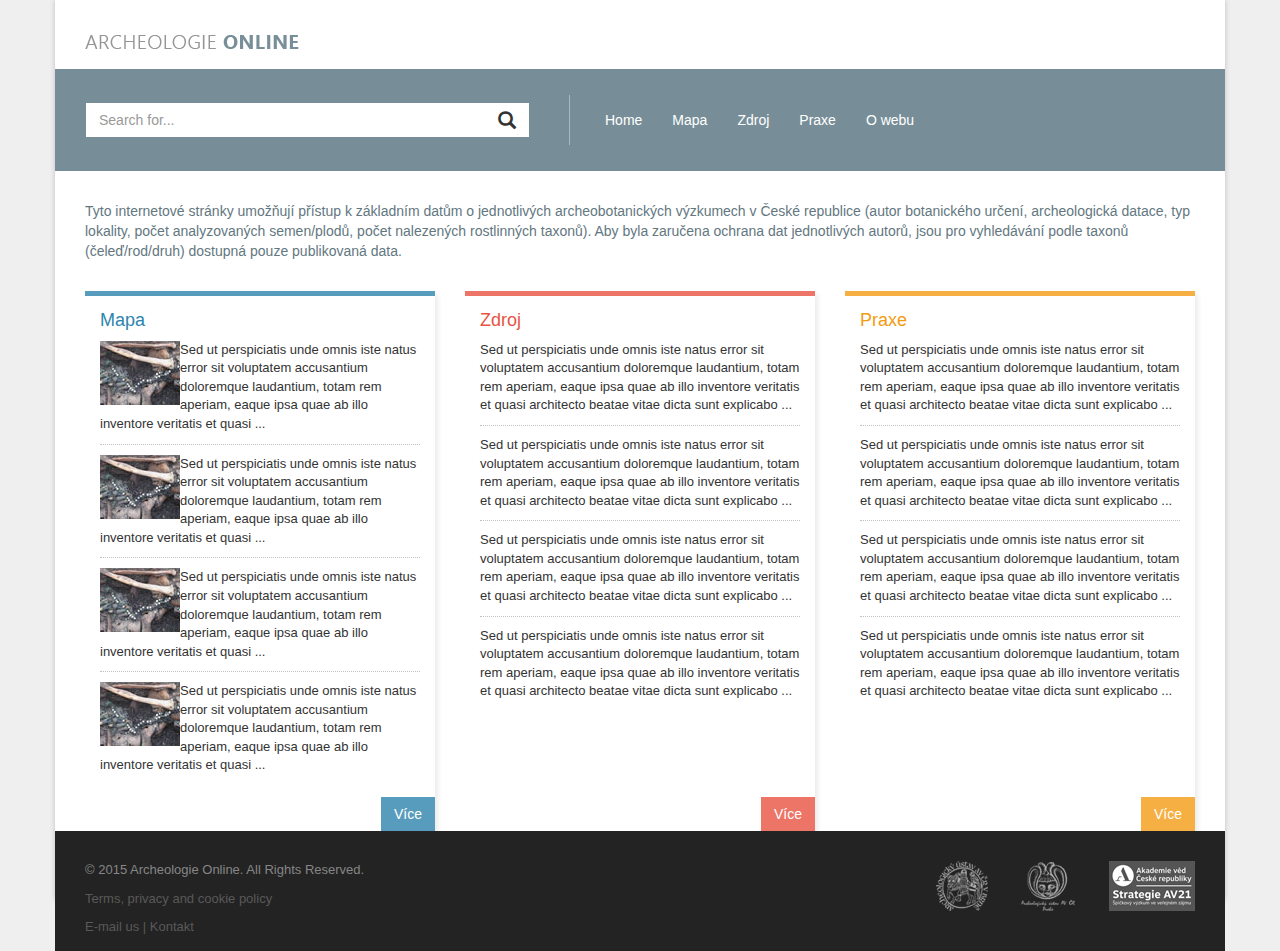
<file: arup_map/src/main/webapp/index.html>
<!DOCTYPE html>
<html lang="en" xmlns:mso="urn:schemas-microsoft-com:office:office" xmlns:msdt="uuid:C2F41010-65B3-11d1-A29F-00AA00C14882">
  <head>
    <meta charset="utf-8">
    <meta http-equiv="X-UA-Compatible" content="IE=edge">
    <meta name="viewport" content="width=device-width, initial-scale=1">
    <!-- The above 3 meta tags *must* come first in the head; any other head content must come *after* these tags -->
    <meta name="description" content="">
    <meta name="author" content="">
    <link rel="icon" href="../../favicon.ico">

    <title>Archeologie Online</title>

    <!-- Bootstrap core CSS -->
    <link href="css/bootstrap.min.css" rel="stylesheet">
    
    <!-- Arup CSS -->
    <link href="css/arup.css" rel="stylesheet">
    
    <!-- Font CSS -->
    <link href="css/segoe-ui-normal.css" rel="stylesheet">
    <link href="css/segoe-ui-light.css" rel="stylesheet">
    <link href="css/segoe-ui-semibold.css" rel="stylesheet">
    <link href="css/segoe-ui-bold.css" rel="stylesheet">
    
    
    <link rel="stylesheet" href="http://cdn.leafletjs.com/leaflet-0.7.3/leaflet.css" />
    <script src="js/underscore-min.js" type="text/javascript" ></script>
    <script src="http://cdn.leafletjs.com/leaflet-0.7.3/leaflet.js"></script>
    <script src="js/heatmap.js"></script>
    <script src="js/leaflet-heatmap.js"></script>
    <script src="js/leaflet-heatmap.js"></script>
    <script src="js/arup-home.js"></script>

    <!-- Just for debugging purposes. Don't actually copy these 2 lines! -->
    <!--[if lt IE 9]><script src="js/ie8-responsive-file-warning.js"></script><![endif]-->
    <script src="js/ie-emulation-modes-warning.js"></script>

    <!-- HTML5 shim and Respond.js for IE8 support of HTML5 elements and media queries -->
    <!--[if lt IE 9]>
      <script src="https://oss.maxcdn.com/html5shiv/3.7.2/html5shiv.min.js"></script>
      <script src="https://oss.maxcdn.com/respond/1.4.2/respond.min.js"></script>
    <![endif]-->
  
    <!--[if gte mso 9]><xml>
    <mso:CustomDocumentProperties>
    <mso:_dlc_DocId msdt:dt="string">KAAZ7N6DRQ4K-438874667-319</mso:_dlc_DocId>
    <mso:_dlc_DocIdItemGuid msdt:dt="string">e2404769-f718-40cc-a535-f560d1af2096</mso:_dlc_DocIdItemGuid>
    <mso:_dlc_DocIdUrl msdt:dt="string">https://sto365.sharepoint.com/sites/consulting/arup/_layouts/15/DocIdRedir.aspx?ID=KAAZ7N6DRQ4K-438874667-319, KAAZ7N6DRQ4K-438874667-319</mso:_dlc_DocIdUrl>
    </mso:CustomDocumentProperties>
    </xml><![endif]-->
</head>

  <body>
    <!-- Page container -->
    <div class="container arup-page-container arup-bg-black">
      <!-- Bg white -->
      <div class="arup-bg-white">
      
        <!-- Header -->
        <div class="arup-header">
          <div class="container">
            <!--<h1 class="arup-segoe-ui-light arup-color-gray arup-logo"><a href="#">ARCHEOLOGIE <span class="arup-segoe-ui-bold arup-color-gray-pastel">ONLINE</span></a></h1>-->
            <h1 class="arup-logo"><a href="#"><span>ARCHEOLOGIE ONLINE</span></a></h1>
          </div>
        </div><!--/.header -->

        <!-- Navbar -->
        <nav class="navbar arup-navbar arup-color-white arup-clean-conner">
          <div class="container">
            <div class="navbar-header arup-navbar-header">
              <button type="button" class="navbar-toggle collapsed" data-toggle="collapse" data-target="#navbar" aria-expanded="false" aria-controls="navbar">
                <span class="sr-only">Toggle navigation</span>
                <span class="icon-bar arup-bg-white"></span>
                <span class="icon-bar arup-bg-white"></span>
                <span class="icon-bar arup-bg-white"></span>
              </button>
            </div>

            <!-- Search form -->
            <form class="navbar-form navbar-left arup-navbar-form">
              <div class="input-group">
                <input type="text" placeholder="Search for..." class="form-control arup-clean-radius arup-clean-box-shadow arup-border-white">
                <span class="input-group-btn">
                  <button type="button" class="btn btn-default arup-clean-radius arup-border-white"><span class="glyphicon glyphicon-search"> </span></button>
                </span>
              </div>
            </form><!--/.search form -->

            <div id="navbar" class="navbar-collapse collapse">
              <ul class="nav navbar-nav arup-navbar-nav">
                <li class="arup-nav-default arup-nav-default-active"><a href="#">Home</a></li><!-- active item class -> arup-nav-default-active -->
                <li class="arup-nav-mapa"><a href="#">Mapa</a></li><!-- active item class -> arup-nav-mapa-active -->
                <li class="arup-nav-zdroj"><a href="#">Zdroj</a></li><!-- active item class -> arup-nav-zdroj-active -->
                <li class="arup-nav-praxe"><a href="#">Praxe</a></li><!-- active item class -> arup-nav-praxe-active -->
                <li class="arup-nav-default"><a href="#">O webu</a></li><!-- active item class -> arup-nav-default-active -->
              </ul>
            </div><!--/.nav-collapse -->
          </div><!--/.container -->
        </nav><!--/.navbar -->

        <!-- Container content -->
        <div class="container arup-content-container">
          <div class="col-md-12 arup-mg-bottom-30 arup-color-gray-pastel-dark">
            Tyto internetové stránky umožňují přístup k základním datům o jednotlivých archeobotanických výzkumech v České republice (autor botanického určení, archeologická  
            datace, typ lokality, počet analyzovaných semen/plodů, počet nalezených rostlinných taxonů). Aby byla zaručena ochrana dat jednotlivých autorů, jsou pro vyhledávání  
            podle taxonů (čeleď/rod/druh) dostupná pouze publikovaná data.  
          </div>
          <div class="col-md-4">
            <div class="arup-col-default">
              <h2 class="arup-segoe-ui-bold arup-color-blue">Mapa</h2>
              <div id="home_mapa">
                <img src="img/thumb-img.jpg" alt="" class="pull-left" /><!-- boot class for thumb -> img-thumbnail  -->
                <p>
                  Sed ut perspiciatis unde omnis iste natus error sit voluptatem accusantium doloremque laudantium, totam rem aperiam, eaque ipsa quae ab illo inventore veritatis et quasi ...
                  <span class="clearfix"> </span>
                </p>
                <img src="img/thumb-img.jpg" alt="" class="pull-left" /><!-- boot class for thumb -> img-thumbnail  -->
                <p>
                  Sed ut perspiciatis unde omnis iste natus error sit voluptatem accusantium doloremque laudantium, totam rem aperiam, eaque ipsa quae ab illo inventore veritatis et quasi ...
                  <span class="clearfix"> </span>
                </p>
               <img src="img/thumb-img.jpg" alt="" class="pull-left" /><!-- boot class for thumb -> img-thumbnail  -->
                <p>
                  Sed ut perspiciatis unde omnis iste natus error sit voluptatem accusantium doloremque laudantium, totam rem aperiam, eaque ipsa quae ab illo inventore veritatis et quasi ...
                  <span class="clearfix"> </span>
                </p>
                <img src="img/thumb-img.jpg" alt="" class="pull-left" /><!-- boot class for thumb -> img-thumbnail  -->
                <p class="arup-clean-border-bottom">
                  Sed ut perspiciatis unde omnis iste natus error sit voluptatem accusantium doloremque laudantium, totam rem aperiam, eaque ipsa quae ab illo inventore veritatis et quasi ...
                  <span class="clearfix"> </span>
                </p>
              </div>
                <button type="button" class="btn arup-clean-radius arup-color-white">Více</button>
            </div>
          </div>
          <div class="col-md-4">
            <div class="arup-col-default arup-col-zdroj">
              <h2 class="arup-segoe-ui-bold arup-color-pink">Zdroj</h2>
              <p>
                Sed ut perspiciatis unde omnis iste natus error sit voluptatem accusantium doloremque laudantium, totam rem aperiam, eaque ipsa quae ab illo inventore veritatis et quasi 
                architecto beatae vitae dicta sunt explicabo ...
              </p>
              <p>
                Sed ut perspiciatis unde omnis iste natus error sit voluptatem accusantium doloremque laudantium, totam rem aperiam, eaque ipsa quae ab illo inventore veritatis et quasi 
                architecto beatae vitae dicta sunt explicabo ...
              </p>
              <p>
                Sed ut perspiciatis unde omnis iste natus error sit voluptatem accusantium doloremque laudantium, totam rem aperiam, eaque ipsa quae ab illo inventore veritatis et quasi 
                architecto beatae vitae dicta sunt explicabo ...
              </p>
              <p class="arup-clean-border-bottom">
                Sed ut perspiciatis unde omnis iste natus error sit voluptatem accusantium doloremque laudantium, totam rem aperiam, eaque ipsa quae ab illo inventore veritatis et quasi 
                architecto beatae vitae dicta sunt explicabo ...
              </p>
              <button type="button" class="btn arup-clean-radius arup-color-white">Více</button>
            </div>
          </div>
          <div class="col-md-4">
            <div class="arup-col-default arup-col-praxe">
              <h2 class="arup-segoe-ui-bold arup-color-orange">Praxe</h2>
              <p>
                Sed ut perspiciatis unde omnis iste natus error sit voluptatem accusantium doloremque laudantium, totam rem aperiam, eaque ipsa quae ab illo inventore veritatis et quasi 
                architecto beatae vitae dicta sunt explicabo ...
              </p>
              <p>
                Sed ut perspiciatis unde omnis iste natus error sit voluptatem accusantium doloremque laudantium, totam rem aperiam, eaque ipsa quae ab illo inventore veritatis et quasi 
                architecto beatae vitae dicta sunt explicabo ...
              </p>
              <p>
                Sed ut perspiciatis unde omnis iste natus error sit voluptatem accusantium doloremque laudantium, totam rem aperiam, eaque ipsa quae ab illo inventore veritatis et quasi 
                architecto beatae vitae dicta sunt explicabo ...
              </p>
              <p class="arup-clean-border-bottom">
                Sed ut perspiciatis unde omnis iste natus error sit voluptatem accusantium doloremque laudantium, totam rem aperiam, eaque ipsa quae ab illo inventore veritatis et quasi 
                architecto beatae vitae dicta sunt explicabo ...
              </p>
              <button type="button" class="btn arup-clean-radius arup-color-white">Více</button>
            </div>
          </div>
        </div><!--/.container content -->

        <!-- Footer -->
        <footer class="arup-footer">
          <div class="container">
            <div class="col-md-6 arup-color-gray-dark">
              <p class="arup-color-gray">
                © 2015 Archeologie Online. All Rights Reserved.
              </p>
              <p>
                <a href="#" title="Terms, privacy and cookie policy">Terms, privacy and cookie policy</a>
              </p>
              <p>
                <a href="#" title="Email us">E-mail us</a> | <a href="#" title="Kontakt">Kontakt</a>
              </p>
            </div>
            <div class="col-md-6 text-right">
              <a href="" title=""><img src="img/logo-arup.png" alt="" /></a>
              <a href="" title=""><img src="img/logo-avcr.png" alt="" /></a>
              <a href="" title=""><img src="img/logo-av21.png" alt="" /></a>
            </div>
          </div>
        </footer><!--/.footer -->

      </div><!--/.bg white -->
    </div><!--/.page container -->


    <!-- Bootstrap core JavaScript
    ================================================== -->
    <!-- Placed at the end of the document so the pages load faster -->
    <script src="js/jquery.min.js"></script>
    <script src="js/bootstrap.min.js"></script>
    <!-- IE10 viewport hack for Surface/desktop Windows 8 bug -->
    <script src="js/ie10-viewport-bug-workaround.js"></script>
    
    <script>
      
      window.onload = function() {
        var aruphome = arup.HOME.init();
        
      };
    </script>
  </body>
</html>
</file>
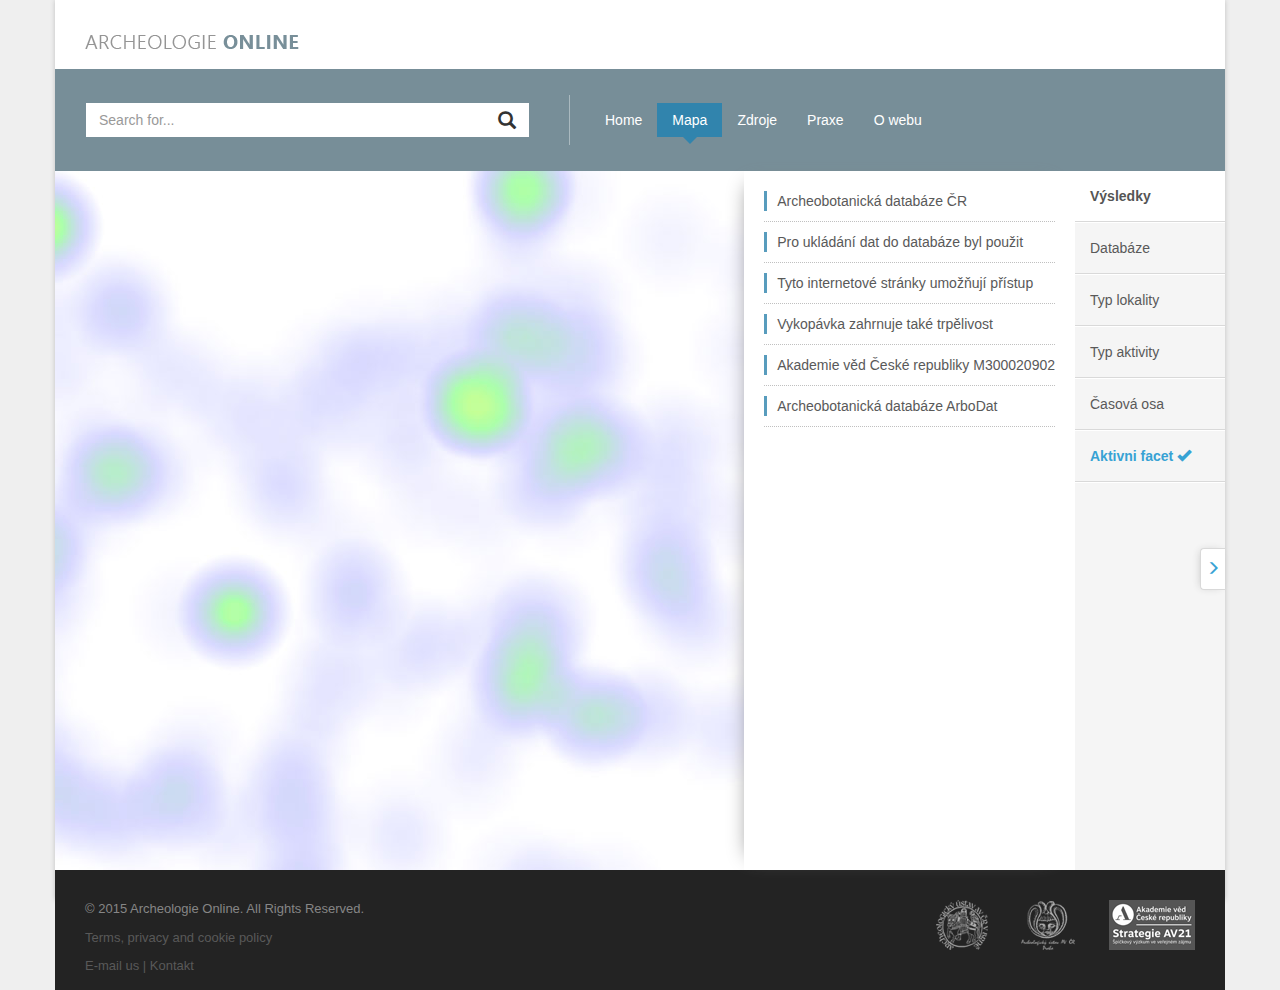
<file: arup_map/src/main/webapp/mapa.html>
<!DOCTYPE html>
<html lang="en" xmlns:mso="urn:schemas-microsoft-com:office:office" xmlns:msdt="uuid:C2F41010-65B3-11d1-A29F-00AA00C14882">
  <head>
    <meta charset="utf-8">
    <meta http-equiv="X-UA-Compatible" content="IE=edge">
    <meta name="viewport" content="width=device-width, initial-scale=1">
    <!-- The above 3 meta tags *must* come first in the head; any other head content must come *after* these tags -->
    <meta name="description" content="">
    <meta name="author" content="">
    <link rel="icon" href="../../favicon.ico">

    <title>Archeologie Online</title>

    <!-- Bootstrap core CSS -->
    <link href="css/bootstrap.min.css" rel="stylesheet">
    
    <!-- Arup CSS -->
    <link href="css/arup.css" rel="stylesheet">
    <link href="css/arup-mapa.css" rel="stylesheet"><!-- page css -->
    <link href="css/arup-mapa-timeline.css" rel="stylesheet"><!-- timeline css -->
    
    <!-- Font CSS -->
    <link href="css/segoe-ui-normal.css" rel="stylesheet">
    <link href="css/segoe-ui-light.css" rel="stylesheet">
    <link href="css/segoe-ui-semibold.css" rel="stylesheet">
    <link href="css/segoe-ui-bold.css" rel="stylesheet">

    <!-- Just for debugging purposes. Don't actually copy these 2 lines! -->
    <!--[if lt IE 9]><script src="js/ie8-responsive-file-warning.js"></script><![endif]-->
    <script src="js/ie-emulation-modes-warning.js"></script>

    <!-- HTML5 shim and Respond.js for IE8 support of HTML5 elements and media queries -->
    <!--[if lt IE 9]>
      <script src="https://oss.maxcdn.com/html5shiv/3.7.2/html5shiv.min.js"></script>
      <script src="https://oss.maxcdn.com/respond/1.4.2/respond.min.js"></script>
    <![endif]-->
  
<!--[if gte mso 9]><xml>
<mso:CustomDocumentProperties>
<mso:_dlc_DocId msdt:dt="string">KAAZ7N6DRQ4K-438874667-355</mso:_dlc_DocId>
<mso:_dlc_DocIdItemGuid msdt:dt="string">ab39de1e-6430-427e-b619-213500267773</mso:_dlc_DocIdItemGuid>
<mso:_dlc_DocIdUrl msdt:dt="string">https://sto365.sharepoint.com/sites/consulting/arup/_layouts/15/DocIdRedir.aspx?ID=KAAZ7N6DRQ4K-438874667-355, KAAZ7N6DRQ4K-438874667-355</mso:_dlc_DocIdUrl>
</mso:CustomDocumentProperties>
</xml><![endif]-->
</head>

  <body>
    <!-- Page container -->
    <div class="container arup-page-container arup-bg-black">
      <!-- Bg white -->
      <div class="arup-bg-white">
      
        <!-- Header -->
        <div class="arup-header">
          <div class="container">
            <!--<h1 class="arup-segoe-ui-light arup-color-gray arup-logo"><a href="#">ARCHEOLOGIE <span class="arup-segoe-ui-bold arup-color-gray-pastel">ONLINE</span></a></h1>-->
            <h1 class="arup-logo"><a href="#"><span>ARCHEOLOGIE ONLINE</span></a></h1>
          </div>
        </div><!--/.header -->

        <!-- Navbar -->
        <nav class="navbar arup-navbar arup-color-white arup-clean-conner">
          <div class="container">
            <div class="navbar-header arup-navbar-header">
              <button type="button" class="navbar-toggle collapsed" data-toggle="collapse" data-target="#navbar" aria-expanded="false" aria-controls="navbar">
                <span class="sr-only">Toggle navigation</span>
                <span class="icon-bar arup-bg-white"></span>
                <span class="icon-bar arup-bg-white"></span>
                <span class="icon-bar arup-bg-white"></span>
              </button>
            </div>

            <!-- Search form -->
            <form class="navbar-form navbar-left arup-navbar-form">
              <div class="input-group">
                <input type="text" placeholder="Search for..." class="form-control arup-clean-radius arup-clean-box-shadow arup-border-white">
                <span class="input-group-btn">
                  <button type="button" class="btn btn-default arup-clean-radius arup-border-white"><span class="glyphicon glyphicon-search"> </span></button>
                </span>
              </div>
            </form><!--/.search form -->

            <div id="navbar" class="navbar-collapse collapse">
              <ul class="nav navbar-nav arup-navbar-nav">
                <li><a href="index.html">Home</a></li><!-- active item class -> arup-nav-default-active -->
                <li class="arup-nav-mapa active"><a href="mapa.html">Mapa</a></li><!-- active item class -> arup-nav-mapa-active -->
                <li class="arup-nav-zdroj"><a href="zdroje.html">Zdroje</a></li><!-- active item class -> arup-nav-zdroj-active -->
                <li class="arup-nav-praxe"><a href="praxe.html">Praxe</a></li><!-- active item class -> arup-nav-praxe-active -->
                <li><a href="owebu.html">O webu</a></li><!-- active item class -> arup-nav-default-active -->
              </ul>
            </div><!--/.nav-collapse -->
          </div><!--/.container -->
        </nav><!--/.navbar -->
        
        
        <!-- Container mapa -->
        <div class="container arup-mapa-container">
            <!-- Map -->
            <div class="col-md-12" id="arup-map">
              <!-- Zde bude mapa -->
            </div><!--/.map -->
            
            <!-- Tabs -->
            <div class="arup-widget-pane arup-color-gray-dark" id="arup-widget-pane">
              <ul class="nav nav-tabs arup-nav-tabs arup-clean-border">
                <li class="active"><a href="#results" data-toggle="tab">Výsledky</a></li>
                <li><a href="#database" data-toggle="tab">Databáze</a></li>
                <li><a href="#type_location" data-toggle="tab">Typ lokality</a></li>
                <li><a href="#type_activity" data-toggle="tab">Typ aktivity</a></li>
                <li><a href="#timeline" data-toggle="tab">Časová osa</a></li>
                <li class="arup-facet-active"><a href="#">Aktivni facet <i class="glyphicon glyphicon-ok"></i></a></li><!-- vzor html pro aktivni facet -->
              </ul>
              <div class="tab-content">
                <div class="tab-pane active" id="results">
                  <ul class="list-unstyled">
                    <li><a href="">Archeobotanická databáze ČR</a></li>
                    <li><a href="">Pro ukládání dat do databáze byl použit</a></li>
                    <li><a href="">Tyto internetové stránky umožňují přístup</a></li>
                    <li><a href="">Vykopávka zahrnuje také trpělivost</a></li>
                    <li><a href="">Akademie věd České republiky M300020902</a></li>
                    <li><a href="">Archeobotanická databáze ArboDat</a></li>
                  </ul>
                </div>
                <div class="tab-pane" id="database">
                  <ul class="list-unstyled">
                    <li><a href="">Hrad</a></li>
                    <li><a href="">Mohylník</a></li>
                    <li><a href="">Hrobka</a></li>
                    <li><a href="">Kaplička</a></li>
                    <li><a href="">Pyramida</a></li>
                    <li><a href="">Kostel</a></li>
                  </ul>
                </div>
                <div class="tab-pane" id="type_location">
                  <ul class="list-unstyled">
                    <li><a href="">Hrad</a></li>
                    <li><a href="">Mohylník</a></li>
                    <li><a href="">Hrobka</a></li>
                    <li><a href="">Kaplička</a></li>
                    <li><a href="">Pyramida</a></li>
                    <li><a href="">Kostel</a></li>
                  </ul>
                </div>
                <div class="tab-pane" id="type_activity">
                  <ul class="list-unstyled">
                    <li><a href="">Hrad</a></li>
                    <li><a href="">Mohylník</a></li>
                    <li><a href="">Hrobka</a></li>
                    <li><a href="">Kaplička</a></li>
                    <li><a href="">Pyramida</a></li>
                    <li><a href="">Kostel</a></li>
                  </ul>
                </div>
                <!-- Timeline -->
                <div class="tab-pane" id="timeline">
                   <select class="form-control" id="sel1">
                    <option>Novovek 1</option>
                    <option>2</option>
                    <option>3</option>
                    <option>4</option>
                  </select>
                  <ul class="list-unstyled arup-clean-pd timeset arup-color-gray">
                    <li>1900&#160;&#160;<strong>-</strong></li>
                    <li>1500&#160;&#160;<strong>-</strong></li>
                    <li>1000&#160;&#160;<strong>-</strong></li>
                    <li>0&#160;&#160;<strong>-</strong></li>
                    <li>-1000&#160;&#160;<strong>-</strong></li>
                    <li>-2500&#160;&#160;<strong>-</strong></li>
                    <li>-5000&#160;&#160;<strong>-</strong></li>
                    <li>-10000&#160;&#160;<strong>-</strong></li>
                  </ul>
                  <ul class="timeline arup-clean-pd">
                    <li class="timeline-inverted timeline-top">
                      <div class="timeline-badge"><i class="glyphicon glyphicon-hand-down"></i></div>
                      <div class="timeline-panel">
                        <div class="timeline-body">
                          <p><strong>10 000</strong></p>
                        </div>
                      </div>
                    </li>
                    <li class="timeline-inverted timeline-bottom">
                      <div class="timeline-badge"><i class="glyphicon glyphicon-hand-up"></i></div>
                      <div class="timeline-panel">
                        <div class="timeline-body">
                          <p><strong>20 000</strong></p>
                        </div>
                      </div>
                    </li>
                    <span class="clearfix"> </span>
                  </ul><span class="clearfix"> </span>
                  <select class="form-control" id="sel1">
                    <option>Novovek 1</option>
                    <option>2</option>
                    <option>3</option>
                    <option>4</option>
                  </select>
                </div><!--/.timeline -->
              </div><!--/.tab-content -->
            </div><!--/.tabs -->
            
            <!-- Btn show/hide widget pane -->
            <button class="btn arup-btn-hide-widget-pane">
                <i class="glyphicon glyphicon-menu-right"></i>
            </button><!--/.Btn show/hide widget pane -->
        </div><!--/.container mapa -->

        <!-- Footer -->
        <footer class="arup-footer">
          <div class="container">
            <div class="col-md-6 arup-color-gray-dark">
              <p class="arup-color-gray">
                © 2015 Archeologie Online. All Rights Reserved.
              </p>
              <p>
                <a href="#" title="Terms, privacy and cookie policy">Terms, privacy and cookie policy</a>
              </p>
              <p>
                <a href="#" title="Email us">E-mail us</a> | <a href="#" title="Kontakt">Kontakt</a>
              </p>
            </div>
            <div class="col-md-6 text-right">
              <a href="" title=""><img src="img/logo-arup.png" alt="" /></a>
              <a href="" title=""><img src="img/logo-avcr.png" alt="" /></a>
              <a href="" title=""><img src="img/logo-av21.png" alt="" /></a>
            </div>
          </div>
        </footer><!--/.footer -->

      </div><!--/.bg white -->
    </div><!--/.page container -->


    <!-- Bootstrap core JavaScript
    ================================================== -->
    <!-- Placed at the end of the document so the pages load faster -->
    <script src="js/jquery.min.js"></script>
    <script src="js/bootstrap.min.js"></script>
    <!-- IE10 viewport hack for Surface/desktop Windows 8 bug -->
    <script src="js/ie10-viewport-bug-workaround.js"></script>
    
    <!-- Custom js -->
    <script type="text/javascript">
      // show / hide widget pane
      $(".arup-btn-hide-widget-pane").on('click',function(){
        $(".arup-widget-pane").toggle();
        $("i",this).toggleClass("glyphicon-menu-left glyphicon-menu-right");
      });
    </script>
  </body>
</html>
</file>
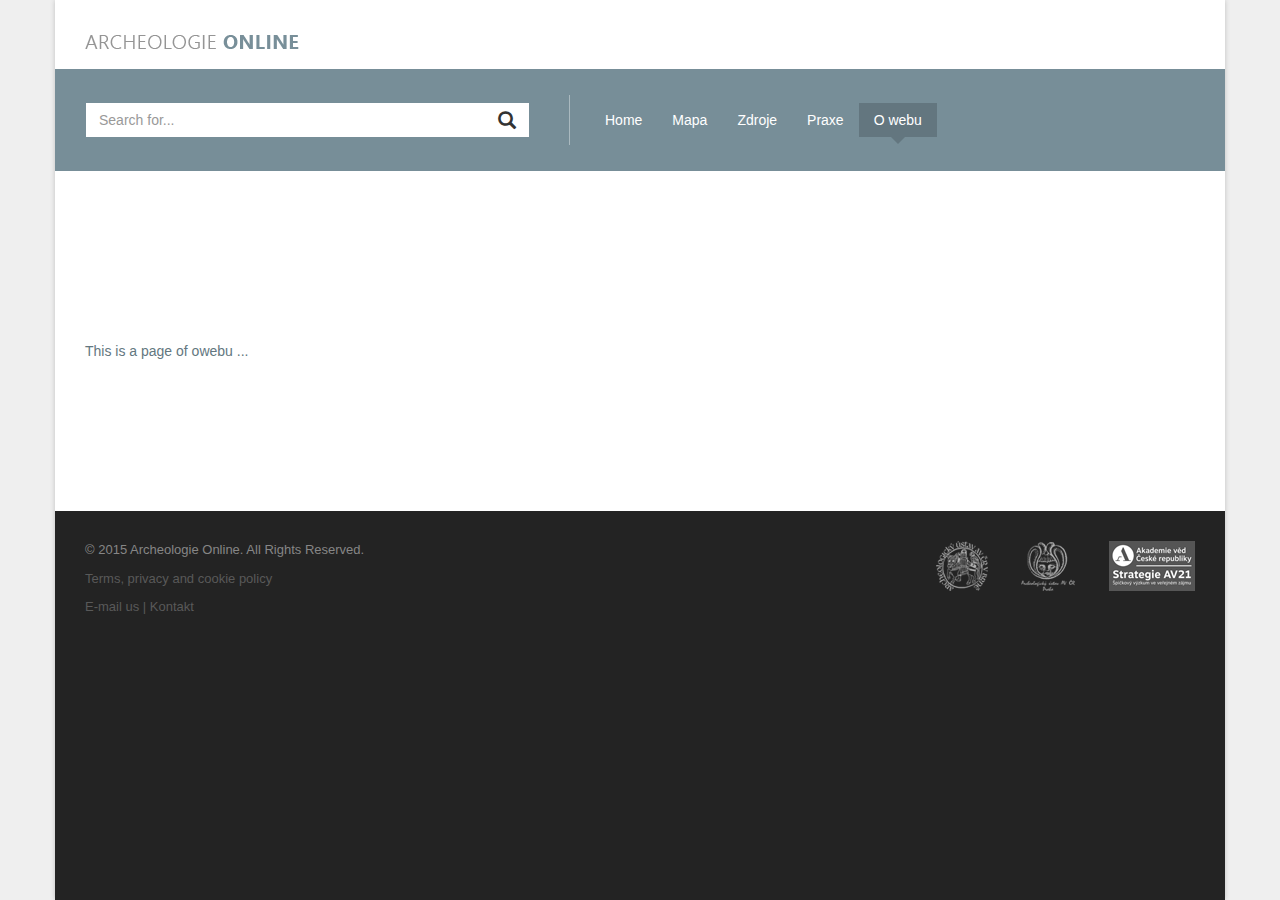
<file: arup_map/src/main/webapp/owebu.html>
<!DOCTYPE html>
<html lang="en" xmlns:mso="urn:schemas-microsoft-com:office:office" xmlns:msdt="uuid:C2F41010-65B3-11d1-A29F-00AA00C14882">
  <head>
    <meta charset="utf-8">
    <meta http-equiv="X-UA-Compatible" content="IE=edge">
    <meta name="viewport" content="width=device-width, initial-scale=1">
    <!-- The above 3 meta tags *must* come first in the head; any other head content must come *after* these tags -->
    <meta name="description" content="">
    <meta name="author" content="">
    <link rel="icon" href="../../favicon.ico">

    <title>Archeologie Online</title>

    <!-- Bootstrap core CSS -->
    <link href="css/bootstrap.min.css" rel="stylesheet">
    
    <!-- Arup CSS -->
    <link href="css/arup.css" rel="stylesheet">
    <link href="css/arup-owebu.css" rel="stylesheet"><!-- page css -->
    
    <!-- Font CSS -->
    <link href="css/segoe-ui-normal.css" rel="stylesheet">
    <link href="css/segoe-ui-light.css" rel="stylesheet">
    <link href="css/segoe-ui-semibold.css" rel="stylesheet">
    <link href="css/segoe-ui-bold.css" rel="stylesheet">

    <!-- Just for debugging purposes. Don't actually copy these 2 lines! -->
    <!--[if lt IE 9]><script src="js/ie8-responsive-file-warning.js"></script><![endif]-->
    <script src="js/ie-emulation-modes-warning.js"></script>

    <!-- HTML5 shim and Respond.js for IE8 support of HTML5 elements and media queries -->
    <!--[if lt IE 9]>
      <script src="https://oss.maxcdn.com/html5shiv/3.7.2/html5shiv.min.js"></script>
      <script src="https://oss.maxcdn.com/respond/1.4.2/respond.min.js"></script>
    <![endif]-->
  
<!--[if gte mso 9]><xml>
<mso:CustomDocumentProperties>
<mso:_dlc_DocId msdt:dt="string">KAAZ7N6DRQ4K-438874667-366</mso:_dlc_DocId>
<mso:_dlc_DocIdItemGuid msdt:dt="string">0c29f7f1-d8ee-4ba5-a6e2-3cf5ba20d4ac</mso:_dlc_DocIdItemGuid>
<mso:_dlc_DocIdUrl msdt:dt="string">https://sto365.sharepoint.com/sites/consulting/arup/_layouts/15/DocIdRedir.aspx?ID=KAAZ7N6DRQ4K-438874667-366, KAAZ7N6DRQ4K-438874667-366</mso:_dlc_DocIdUrl>
</mso:CustomDocumentProperties>
</xml><![endif]-->
</head>

  <body>
    <!-- Page container -->
    <div class="container arup-page-container arup-bg-black">
      <!-- Bg white -->
      <div class="arup-bg-white">
      
        <!-- Header -->
        <div class="arup-header">
          <div class="container">
            <!--<h1 class="arup-segoe-ui-light arup-color-gray arup-logo"><a href="#">ARCHEOLOGIE <span class="arup-segoe-ui-bold arup-color-gray-pastel">ONLINE</span></a></h1>-->
            <h1 class="arup-logo"><a href="#"><span>ARCHEOLOGIE ONLINE</span></a></h1>
          </div>
        </div><!--/.header -->

        <!-- Navbar -->
        <nav class="navbar arup-navbar arup-color-white arup-clean-conner">
          <div class="container">
            <div class="navbar-header arup-navbar-header">
              <button type="button" class="navbar-toggle collapsed" data-toggle="collapse" data-target="#navbar" aria-expanded="false" aria-controls="navbar">
                <span class="sr-only">Toggle navigation</span>
                <span class="icon-bar arup-bg-white"></span>
                <span class="icon-bar arup-bg-white"></span>
                <span class="icon-bar arup-bg-white"></span>
              </button>
            </div>

            <!-- Search form -->
            <form class="navbar-form navbar-left arup-navbar-form">
              <div class="input-group">
                <input type="text" placeholder="Search for..." class="form-control arup-clean-radius arup-clean-box-shadow arup-border-white">
                <span class="input-group-btn">
                  <button type="button" class="btn btn-default arup-clean-radius arup-border-white"><span class="glyphicon glyphicon-search"> </span></button>
                </span>
              </div>
            </form><!--/.search form -->

            <div id="navbar" class="navbar-collapse collapse">
              <ul class="nav navbar-nav arup-navbar-nav">
                <li><a href="index.html">Home</a></li><!-- active item class -> arup-nav-default-active -->
                <li class="arup-nav-mapa"><a href="mapa.html">Mapa</a></li><!-- active item class -> arup-nav-mapa-active -->
                <li class="arup-nav-zdroj"><a href="zdroje.html">Zdroje</a></li><!-- active item class -> arup-nav-zdroj-active -->
                <li class="arup-nav-praxe"><a href="praxe.html">Praxe</a></li><!-- active item class -> arup-nav-praxe-active -->
                <li class="active"><a href="owebu.html">O webu</a></li><!-- active item class -> arup-nav-default-active -->
              </ul>
            </div><!--/.nav-collapse -->
          </div><!--/.container -->
        </nav><!--/.navbar -->

        <!-- Container content -->
        <div class="container arup-content-container">
          <div class="col-md-12 arup-mg-bottom-30 arup-color-gray-pastel-dark">
            <br /><br /><br /><br /><br /><br /><br />
            This is a page of owebu ...
            <br /><br /><br /><br /><br /><br /><br />
          </div>
        </div><!--/.container content -->

        <!-- Footer -->
        <footer class="arup-footer">
          <div class="container">
            <div class="col-md-6 arup-color-gray-dark">
              <p class="arup-color-gray">
                © 2015 Archeologie Online. All Rights Reserved.
              </p>
              <p>
                <a href="#" title="Terms, privacy and cookie policy">Terms, privacy and cookie policy</a>
              </p>
              <p>
                <a href="#" title="Email us">E-mail us</a> | <a href="#" title="Kontakt">Kontakt</a>
              </p>
            </div>
            <div class="col-md-6 text-right">
              <a href="" title=""><img src="img/logo-arup.png" alt="" /></a>
              <a href="" title=""><img src="img/logo-avcr.png" alt="" /></a>
              <a href="" title=""><img src="img/logo-av21.png" alt="" /></a>
            </div>
          </div>
        </footer><!--/.footer -->

      </div><!--/.bg white -->
    </div><!--/.page container -->


    <!-- Bootstrap core JavaScript
    ================================================== -->
    <!-- Placed at the end of the document so the pages load faster -->
    <script src="js/jquery.min.js"></script>
    <script src="js/bootstrap.min.js"></script>
    <!-- IE10 viewport hack for Surface/desktop Windows 8 bug -->
    <script src="js/ie10-viewport-bug-workaround.js"></script>
  </body>
</html>
</file>
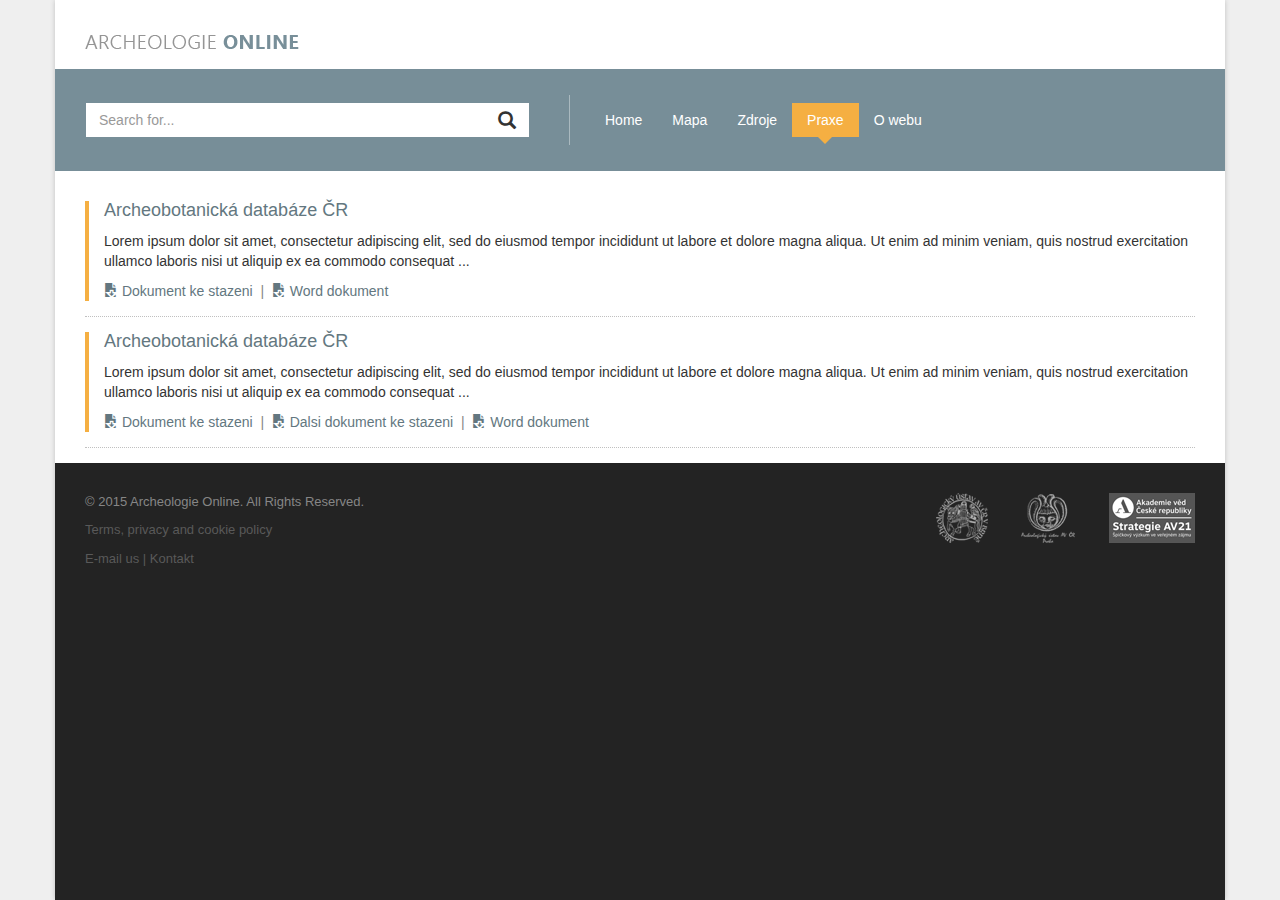
<file: arup_map/src/main/webapp/praxe.html>
<!DOCTYPE html>
<html lang="en" xmlns:mso="urn:schemas-microsoft-com:office:office" xmlns:msdt="uuid:C2F41010-65B3-11d1-A29F-00AA00C14882">
  <head>
    <meta charset="utf-8">
    <meta http-equiv="X-UA-Compatible" content="IE=edge">
    <meta name="viewport" content="width=device-width, initial-scale=1">
    <!-- The above 3 meta tags *must* come first in the head; any other head content must come *after* these tags -->
    <meta name="description" content="">
    <meta name="author" content="">
    <link rel="icon" href="../../favicon.ico">

    <title>Archeologie Online</title>

    <!-- Bootstrap core CSS -->
    <link href="css/bootstrap.min.css" rel="stylesheet">
    
    <!-- Arup CSS -->
    <link href="css/arup.css" rel="stylesheet">
    <link href="css/arup-praxe.css" rel="stylesheet"><!-- page css -->
    
    <!-- Font CSS -->
    <link href="css/segoe-ui-normal.css" rel="stylesheet">
    <link href="css/segoe-ui-light.css" rel="stylesheet">
    <link href="css/segoe-ui-semibold.css" rel="stylesheet">
    <link href="css/segoe-ui-bold.css" rel="stylesheet">

    <!-- Just for debugging purposes. Don't actually copy these 2 lines! -->
    <!--[if lt IE 9]><script src="js/ie8-responsive-file-warning.js"></script><![endif]-->
    <script src="js/ie-emulation-modes-warning.js"></script>

    <!-- HTML5 shim and Respond.js for IE8 support of HTML5 elements and media queries -->
    <!--[if lt IE 9]>
      <script src="https://oss.maxcdn.com/html5shiv/3.7.2/html5shiv.min.js"></script>
      <script src="https://oss.maxcdn.com/respond/1.4.2/respond.min.js"></script>
    <![endif]-->
  
<!--[if gte mso 9]><xml>
<mso:CustomDocumentProperties>
<mso:_dlc_DocId msdt:dt="string">KAAZ7N6DRQ4K-438874667-368</mso:_dlc_DocId>
<mso:_dlc_DocIdItemGuid msdt:dt="string">7286d2fc-9344-47b2-aedf-0aaa396ecba2</mso:_dlc_DocIdItemGuid>
<mso:_dlc_DocIdUrl msdt:dt="string">https://sto365.sharepoint.com/sites/consulting/arup/_layouts/15/DocIdRedir.aspx?ID=KAAZ7N6DRQ4K-438874667-368, KAAZ7N6DRQ4K-438874667-368</mso:_dlc_DocIdUrl>
</mso:CustomDocumentProperties>
</xml><![endif]-->
</head>

  <body>
    <!-- Page container -->
    <div class="container arup-page-container arup-bg-black">
      <!-- Bg white -->
      <div class="arup-bg-white">
      
        <!-- Header -->
        <div class="arup-header">
          <div class="container">
            <!--<h1 class="arup-segoe-ui-light arup-color-gray arup-logo"><a href="#">ARCHEOLOGIE <span class="arup-segoe-ui-bold arup-color-gray-pastel">ONLINE</span></a></h1>-->
            <h1 class="arup-logo"><a href="#"><span>ARCHEOLOGIE ONLINE</span></a></h1>
          </div>
        </div><!--/.header -->

        <!-- Navbar -->
        <nav class="navbar arup-navbar arup-color-white arup-clean-conner">
          <div class="container">
            <div class="navbar-header arup-navbar-header">
              <button type="button" class="navbar-toggle collapsed" data-toggle="collapse" data-target="#navbar" aria-expanded="false" aria-controls="navbar">
                <span class="sr-only">Toggle navigation</span>
                <span class="icon-bar arup-bg-white"></span>
                <span class="icon-bar arup-bg-white"></span>
                <span class="icon-bar arup-bg-white"></span>
              </button>
            </div>

            <!-- Search form -->
            <form class="navbar-form navbar-left arup-navbar-form">
              <div class="input-group">
                <input type="text" placeholder="Search for..." class="form-control arup-clean-radius arup-clean-box-shadow arup-border-white">
                <span class="input-group-btn">
                  <button type="button" class="btn btn-default arup-clean-radius arup-border-white"><span class="glyphicon glyphicon-search"> </span></button>
                </span>
              </div>
            </form><!--/.search form -->

            <div id="navbar" class="navbar-collapse collapse">
              <ul class="nav navbar-nav arup-navbar-nav">
                <li><a href="index.html">Home</a></li><!-- active item class -> arup-nav-default-active -->
                <li class="arup-nav-mapa"><a href="mapa.html">Mapa</a></li><!-- active item class -> arup-nav-mapa-active -->
                <li class="arup-nav-zdroj"><a href="zdroje.html">Zdroje</a></li><!-- active item class -> arup-nav-zdroj-active -->
                <li class="arup-nav-praxe active"><a href="praxe.html">Praxe</a></li><!-- active item class -> arup-nav-praxe-active -->
                <li><a href="owebu.html">O webu</a></li><!-- active item class -> arup-nav-default-active -->
              </ul>
            </div><!--/.nav-collapse -->
          </div><!--/.container -->
        </nav><!--/.navbar -->

        <!-- Container content -->
        <div class="container arup-content-container">
          <div class="col-md-12 arup-praxe">
            <ul class="list-unstyled">
              <!-- Item 1 -->
              <li>
                <div class="arup-praxe-item-container">
                  <h2 class="arup-color-gray-pastel-dark"><a href="">Archeobotanická databáze ČR</a></h2>
                  <p>
                    Lorem ipsum dolor sit amet, consectetur adipiscing elit, sed do eiusmod tempor incididunt ut labore et dolore magna aliqua. Ut enim ad minim veniam, quis nostrud exercitation ullamco 
                    laboris nisi ut aliquip ex ea commodo consequat ...
                  </p>
                  <p>
                    <!-- 
                    u priloh, pokud dostanu format, tak na zaklade nej mohu dosadit ikonu pro konkretni format - pdf, word, text atd. zatim dosazuji obecnou ikonu 
                    jako napr. zde -> http://sluzby.incad.cz/staticDemo/skoda/search.html - filter Fomrat
                    -->
                    <a href="" title="" class="arup-color-gray-pastel-dark"><i class="glyphicon glyphicon-save-file"></i> Dokument ke stazeni</a>&#160;&#160;<span class="arup-color-gray">|</span>&#160;
                    <a href="" title="" class="arup-color-gray-pastel-dark"><i class="glyphicon glyphicon-save-file"></i> Word dokument</a>
                  </p>
                </div>
              </li><!--/.item 1 -->
              <!-- Item 2 -->
              <li>
                <div class="arup-praxe-item-container">
                  <h2 class="arup-color-gray-pastel-dark"><a href="">Archeobotanická databáze ČR</a></h2>
                  <p>
                    Lorem ipsum dolor sit amet, consectetur adipiscing elit, sed do eiusmod tempor incididunt ut labore et dolore magna aliqua. Ut enim ad minim veniam, quis nostrud exercitation ullamco 
                    laboris nisi ut aliquip ex ea commodo consequat ...
                  </p>
                  <p>
                    <a href="" title="" class="arup-color-gray-pastel-dark"><i class="glyphicon glyphicon-save-file"></i> Dokument ke stazeni</a>&#160;&#160;<span class="arup-color-gray">|</span>&#160;
                    <a href="" title="" class="arup-color-gray-pastel-dark"><i class="glyphicon glyphicon-save-file"></i> Dalsi dokument ke stazeni</a>&#160;&#160;<span class="arup-color-gray">|</span>&#160;
                    <a href="" title="" class="arup-color-gray-pastel-dark"><i class="glyphicon glyphicon-save-file"></i> Word dokument</a>
                  </p>
                </div>
              </li><!--/.item 2 -->
            </ul>
          </div>
        </div><!--/.container content -->

        <!-- Footer -->
        <footer class="arup-footer">
          <div class="container">
            <div class="col-md-6 arup-color-gray-dark">
              <p class="arup-color-gray">
                © 2015 Archeologie Online. All Rights Reserved.
              </p>
              <p>
                <a href="#" title="Terms, privacy and cookie policy">Terms, privacy and cookie policy</a>
              </p>
              <p>
                <a href="#" title="Email us">E-mail us</a> | <a href="#" title="Kontakt">Kontakt</a>
              </p>
            </div>
            <div class="col-md-6 text-right">
              <a href="" title=""><img src="img/logo-arup.png" alt="" /></a>
              <a href="" title=""><img src="img/logo-avcr.png" alt="" /></a>
              <a href="" title=""><img src="img/logo-av21.png" alt="" /></a>
            </div>
          </div>
        </footer><!--/.footer -->

      </div><!--/.bg white -->
    </div><!--/.page container -->


    <!-- Bootstrap core JavaScript
    ================================================== -->
    <!-- Placed at the end of the document so the pages load faster -->
    <script src="js/jquery.min.js"></script>
    <script src="js/bootstrap.min.js"></script>
    <!-- IE10 viewport hack for Surface/desktop Windows 8 bug -->
    <script src="js/ie10-viewport-bug-workaround.js"></script>
  </body>
</html>
</file>
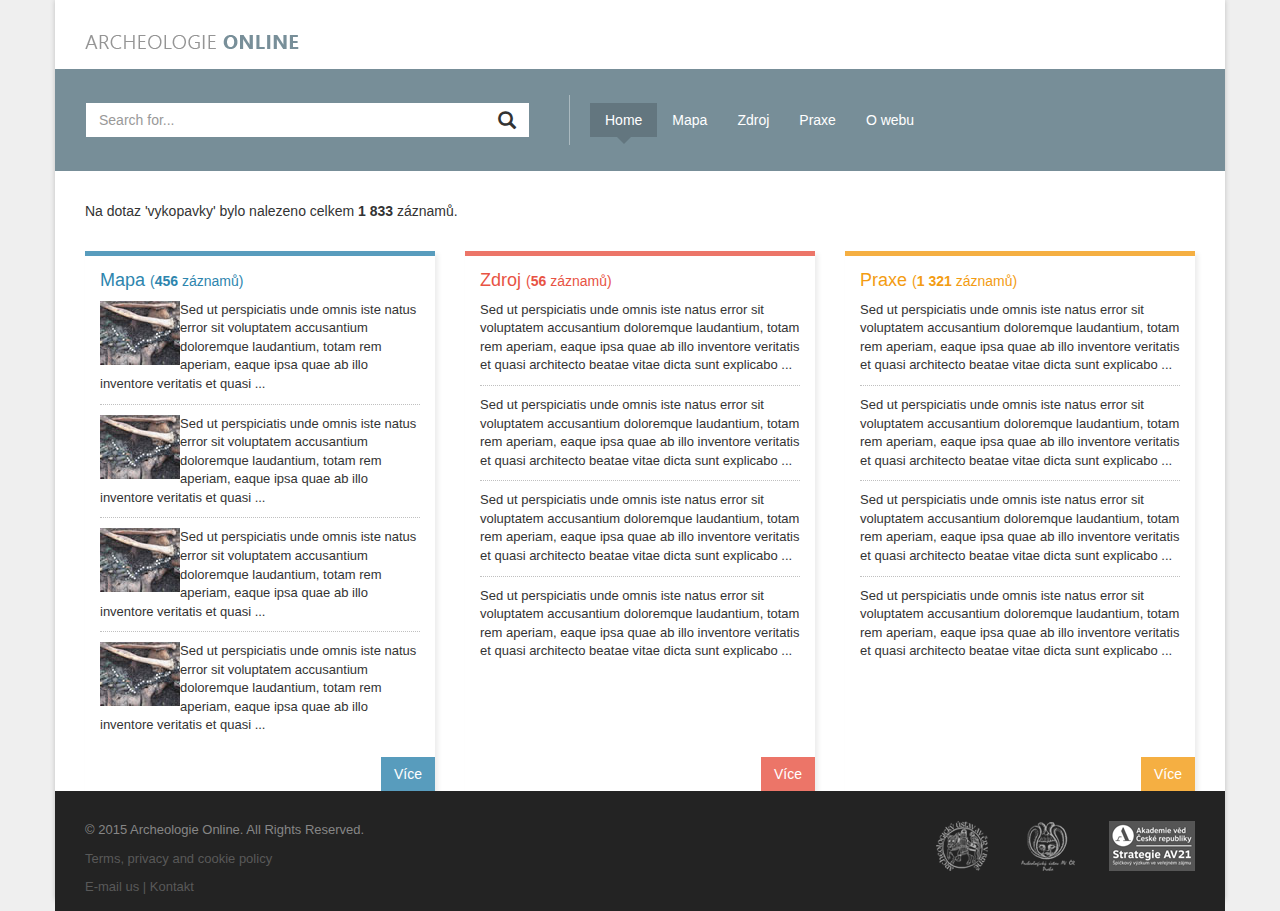
<file: arup_map/src/main/webapp/query.html>
<!DOCTYPE html>
<html lang="en" xmlns:mso="urn:schemas-microsoft-com:office:office" xmlns:msdt="uuid:C2F41010-65B3-11d1-A29F-00AA00C14882">
  <head>
    <meta charset="utf-8">
    <meta http-equiv="X-UA-Compatible" content="IE=edge">
    <meta name="viewport" content="width=device-width, initial-scale=1">
    <!-- The above 3 meta tags *must* come first in the head; any other head content must come *after* these tags -->
    <meta name="description" content="">
    <meta name="author" content="">
    <link rel="icon" href="../../favicon.ico">

    <title>Archeologie Online</title>

    <!-- Bootstrap core CSS -->
    <link href="css/bootstrap.min.css" rel="stylesheet">
    
    <!-- Arup CSS -->
    <link href="css/arup.css" rel="stylesheet">
    
    <!-- Font CSS -->
    <link href="css/segoe-ui-normal.css" rel="stylesheet">
    <link href="css/segoe-ui-light.css" rel="stylesheet">
    <link href="css/segoe-ui-semibold.css" rel="stylesheet">
    <link href="css/segoe-ui-bold.css" rel="stylesheet">

    <!-- Just for debugging purposes. Don't actually copy these 2 lines! -->
    <!--[if lt IE 9]><script src="js/ie8-responsive-file-warning.js"></script><![endif]-->
    <script src="js/ie-emulation-modes-warning.js"></script>

    <!-- HTML5 shim and Respond.js for IE8 support of HTML5 elements and media queries -->
    <!--[if lt IE 9]>
      <script src="https://oss.maxcdn.com/html5shiv/3.7.2/html5shiv.min.js"></script>
      <script src="https://oss.maxcdn.com/respond/1.4.2/respond.min.js"></script>
    <![endif]-->
  
<!--[if gte mso 9]><xml>
<mso:CustomDocumentProperties>
<mso:_dlc_DocId msdt:dt="string">KAAZ7N6DRQ4K-438874667-354</mso:_dlc_DocId>
<mso:_dlc_DocIdItemGuid msdt:dt="string">e5325a3f-f71c-43aa-a04a-f57998e3dd6c</mso:_dlc_DocIdItemGuid>
<mso:_dlc_DocIdUrl msdt:dt="string">https://sto365.sharepoint.com/sites/consulting/arup/_layouts/15/DocIdRedir.aspx?ID=KAAZ7N6DRQ4K-438874667-354, KAAZ7N6DRQ4K-438874667-354</mso:_dlc_DocIdUrl>
</mso:CustomDocumentProperties>
</xml><![endif]-->
</head>

  <body>
    <!-- Page container -->
    <div class="container arup-page-container arup-bg-black">
      <!-- Bg white -->
      <div class="arup-bg-white">
      
        <!-- Header -->
        <div class="arup-header">
          <div class="container">
            <!--<h1 class="arup-segoe-ui-light arup-color-gray arup-logo"><a href="#">ARCHEOLOGIE <span class="arup-segoe-ui-bold arup-color-gray-pastel">ONLINE</span></a></h1>-->
            <h1 class="arup-logo"><a href="#"><span>ARCHEOLOGIE ONLINE</span></a></h1>
          </div>
        </div><!--/.header -->

        <!-- Navbar -->
        <nav class="navbar arup-navbar arup-color-white arup-clean-conner">
          <div class="container">
            <div class="navbar-header arup-navbar-header">
              <button type="button" class="navbar-toggle collapsed" data-toggle="collapse" data-target="#navbar" aria-expanded="false" aria-controls="navbar">
                <span class="sr-only">Toggle navigation</span>
                <span class="icon-bar arup-bg-white"></span>
                <span class="icon-bar arup-bg-white"></span>
                <span class="icon-bar arup-bg-white"></span>
              </button>
            </div>

            <!-- Search form -->
            <form class="navbar-form navbar-left arup-navbar-form">
              <div class="input-group">
                <input type="text" placeholder="Search for..." class="form-control arup-clean-radius arup-clean-box-shadow arup-border-white">
                <span class="input-group-btn">
                  <button type="button" class="btn btn-default arup-clean-radius arup-border-white"><span class="glyphicon glyphicon-search"> </span></button>
                </span>
              </div>
            </form><!--/.search form -->

            <div id="navbar" class="navbar-collapse collapse">
              <ul class="nav navbar-nav arup-navbar-nav">
                <li class="active"><a href="#">Home</a></li>
                <li class="arup-nav-mapa"><a href="#">Mapa</a></li>
                <li class="arup-nav-zdroje"><a href="#">Zdroj</a></li>
                <li class="arup-nav-praxe"><a href="#">Praxe</a></li>
                <li><a href="#">O webu</a></li>
              </ul>
            </div><!--/.nav-collapse -->
          </div><!--/.container -->
        </nav><!--/.navbar -->

        <!-- Container content -->
        <div class="container arup-content-container">
          <div class="col-md-12 arup-mg-bottom-30">
            Na dotaz 'vykopavky' bylo nalezeno celkem <strong>1 833</strong> záznamů.
          </div>
          <div class="col-md-4">
            <div class="arup-col-default">
              <h2 class="arup-segoe-ui-bold arup-color-blue">Mapa <span>(<strong>456</strong> záznamů)</span></h2>
              <img src="img/thumb-img.jpg" alt="" class="pull-left" /><!-- boot class for thumb -> img-thumbnail  -->
              <p>
                Sed ut perspiciatis unde omnis iste natus error sit voluptatem accusantium doloremque laudantium, totam rem aperiam, eaque ipsa quae ab illo inventore veritatis et quasi ...
                <span class="clearfix"> </span>
              </p>
              <img src="img/thumb-img.jpg" alt="" class="pull-left" /><!-- boot class for thumb -> img-thumbnail  -->
              <p>
                Sed ut perspiciatis unde omnis iste natus error sit voluptatem accusantium doloremque laudantium, totam rem aperiam, eaque ipsa quae ab illo inventore veritatis et quasi ...
                <span class="clearfix"> </span>
              </p>
             <img src="img/thumb-img.jpg" alt="" class="pull-left" /><!-- boot class for thumb -> img-thumbnail  -->
              <p>
                Sed ut perspiciatis unde omnis iste natus error sit voluptatem accusantium doloremque laudantium, totam rem aperiam, eaque ipsa quae ab illo inventore veritatis et quasi ...
                <span class="clearfix"> </span>
              </p>
              <img src="img/thumb-img.jpg" alt="" class="pull-left" /><!-- boot class for thumb -> img-thumbnail  -->
              <p class="arup-clean-border-bottom">
                Sed ut perspiciatis unde omnis iste natus error sit voluptatem accusantium doloremque laudantium, totam rem aperiam, eaque ipsa quae ab illo inventore veritatis et quasi ...
                <span class="clearfix"> </span>
              </p>
              <button type="button" class="btn arup-clean-radius arup-color-white">Více</button>
            </div>
          </div>
          <div class="col-md-4">
            <div class="arup-col-default arup-col-zdroj">
              <h2 class="arup-segoe-ui-bold arup-color-pink">Zdroj <span>(<strong>56</strong> záznamů)</span></h2>
              <p>
                Sed ut perspiciatis unde omnis iste natus error sit voluptatem accusantium doloremque laudantium, totam rem aperiam, eaque ipsa quae ab illo inventore veritatis et quasi 
                architecto beatae vitae dicta sunt explicabo ...
              </p>
              <p>
                Sed ut perspiciatis unde omnis iste natus error sit voluptatem accusantium doloremque laudantium, totam rem aperiam, eaque ipsa quae ab illo inventore veritatis et quasi 
                architecto beatae vitae dicta sunt explicabo ...
              </p>
              <p>
                Sed ut perspiciatis unde omnis iste natus error sit voluptatem accusantium doloremque laudantium, totam rem aperiam, eaque ipsa quae ab illo inventore veritatis et quasi 
                architecto beatae vitae dicta sunt explicabo ...
              </p>
              <p class="arup-clean-border-bottom">
                Sed ut perspiciatis unde omnis iste natus error sit voluptatem accusantium doloremque laudantium, totam rem aperiam, eaque ipsa quae ab illo inventore veritatis et quasi 
                architecto beatae vitae dicta sunt explicabo ...
              </p>
              <button type="button" class="btn arup-clean-radius arup-color-white">Více</button>
            </div>
          </div>
          <div class="col-md-4">
            <div class="arup-col-default arup-col-praxe">
              <h2 class="arup-segoe-ui-bold arup-color-orange">Praxe <span>(<strong>1 321</strong> záznamů)</span></h2>
              <p>
                Sed ut perspiciatis unde omnis iste natus error sit voluptatem accusantium doloremque laudantium, totam rem aperiam, eaque ipsa quae ab illo inventore veritatis et quasi 
                architecto beatae vitae dicta sunt explicabo ...
              </p>
              <p>
                Sed ut perspiciatis unde omnis iste natus error sit voluptatem accusantium doloremque laudantium, totam rem aperiam, eaque ipsa quae ab illo inventore veritatis et quasi 
                architecto beatae vitae dicta sunt explicabo ...
              </p>
              <p>
                Sed ut perspiciatis unde omnis iste natus error sit voluptatem accusantium doloremque laudantium, totam rem aperiam, eaque ipsa quae ab illo inventore veritatis et quasi 
                architecto beatae vitae dicta sunt explicabo ...
              </p>
              <p class="arup-clean-border-bottom">
                Sed ut perspiciatis unde omnis iste natus error sit voluptatem accusantium doloremque laudantium, totam rem aperiam, eaque ipsa quae ab illo inventore veritatis et quasi 
                architecto beatae vitae dicta sunt explicabo ...
              </p>
              <button type="button" class="btn arup-clean-radius arup-color-white">Více</button>
            </div>
          </div>
        </div><!--/.container content -->

        <!-- Footer -->
        <footer class="arup-footer">
          <div class="container">
            <div class="col-md-6 arup-color-gray-dark">
              <p class="arup-color-gray">
                © 2015 Archeologie Online. All Rights Reserved.
              </p>
              <p>
                <a href="#" title="Terms, privacy and cookie policy">Terms, privacy and cookie policy</a>
              </p>
              <p>
                <a href="#" title="Email us">E-mail us</a> | <a href="#" title="Kontakt">Kontakt</a>
              </p>
            </div>
            <div class="col-md-6 text-right">
              <a href="" title=""><img src="img/logo-arup.png" alt="" /></a>
              <a href="" title=""><img src="img/logo-avcr.png" alt="" /></a>
              <a href="" title=""><img src="img/logo-av21.png" alt="" /></a>
            </div>
          </div>
        </footer><!--/.footer -->

      </div><!--/.bg white -->
    </div><!--/.page container -->


    <!-- Bootstrap core JavaScript
    ================================================== -->
    <!-- Placed at the end of the document so the pages load faster -->
    <script src="js/jquery.min.js"></script>
    <script src="js/bootstrap.min.js"></script>
    <!-- IE10 viewport hack for Surface/desktop Windows 8 bug -->
    <script src="js/ie10-viewport-bug-workaround.js"></script>
  </body>
</html>
</file>
<file: arup_map/src/main/webapp/css/arup.css>
/*** CSS by Incad ***/

/*** For sticky footer ***/
html, body, .arup-page-container {
  height: 100%;
}

.arup-wrapper {
  min-height: 100%;
}

.arup-push {
  height: 120px;
}
/*** end ***/

body {
  background-color: #EFEFEF;
}

h1 {
  font-size: 20px;
}

h2 {
  font-size: 18px;
}

h3 {
  font-size: 14px;
}

h1, h2, h3 {
  margin: 0;
  margin-bottom: 10px;
}

/*** Crop img ***/
.img-crop {
  margin-right: 10px;
  overflow:hidden; /* this is important */
  position:relative; /* this is important too */
  width:80px;
  height:53px;
}

.img-crop img {
  position:absolute;
  top:0px;
  left:0px;
}

/* alberto rozsliseni titulku na seznamu */
.res span.title {
  font-weight: bold;
}


/*** Segoe font ***/
.arup-segoe-ui-light {
  font-family: wf_segoe-ui_light,"Segoe UI Light","Segoe WP Light","Segoe UI","Segoe WP",Tahoma,Arial,sans-serif;
}

.arup-segoe-ui-bold {
  font-family: wf_segoe-ui_bold,"Segoe UI Bold","Segoe WP Bold","Segoe UI","Segoe WP",Tahoma,Arial,sans-serif;
}

.arup-segoe-ui-semibold {
  font-family: wf_segoe-ui_semibold,"Segoe UI Semi Bold","Segoe WP Semi Bold","Segoe UI","Segoe WP",Tahoma,Arial,sans-serif;
}


/*** Cleaners ***/
.arup-clean-conner {
  border-radius: 0;
}

.arup-clean-border,
.arup-clean-border a,
.arup-navbar-form .form-control:focus {
  border: 0 !important;
}

.arup-clean-border-bottom {
  border-bottom: 0 !important;
}

.arup-clean-radius {
  border-radius: 0;
}

.arup-clean-box-shadow {
  box-shadow: none !important;
}

.arup-clean-pd,
.arup-clean-pd li {
  padding: 0 !important;
}

/*** mg, pd ***/
.arup-mg-bottom-30 {
  margin-bottom: 30px;
}


/*** Colors - font ***/
.arup-color-white,
.arup-color-white a {
  color: #ffffff !important;
}

.arup-color-gray-pastel,
.arup-color-gray-pastel a {
  color: #778E98;
}

.arup-color-gray-pastel-dark,
.arup-color-gray-pastel-dark a {
  color: #637780;
}

.arup-color-gray,
.arup-color-gray a {
  color: #868686 !important;
}

.arup-color-gray a:hover {
  color: #595959;
}

.arup-color-silver,
.arup-color-silver a {
  color: #BCBCBC;
}

.arup-color-gray-dark,
.arup-color-gray-dark a {
  color: #595959;
}

.arup-color-gray-dark a:hover {
  color: #868686;
}

.arup-color-blue {
  color: #2d85ae;
}

.arup-color-pink {
  color: #e85344;
}

.arup-color-orange {
  color: #f39c12;
}


/*** Colors - bg ***/
.arup-bg-white {
  background-color: #ffffff !important;
}

.arup-bg-heatmap {
  background: url('../img/bg-content-2.jpg') repeat-y;
}

.arup-bg-black {
  background-color: #232323;
}

/*** Colors - border ***/
.arup-border-white,
.arup-border-white:hover {
  border-color: #ffffff;
}


/*** Page container ***/
.arup-page-container {
  padding-left: 0;
  padding-right: 0;
/*  height: 100vh;*/
  box-shadow: 0 0 5px silver;
}


/*** Header ***/
.arup-logo {
  padding: 35px 0 10px 15px;
}

.arup-logo a {
  display: block;
  width: 214px;
  height: 14px;
  background: url('../img/logo-archeologie-online.png');
  background-repeat: no-repeat;
  background-size: 100% 100%;
}

.arup-logo span {
  display:none;
}

.arup-lang {
  padding: 35px 15px 10px 0;
}

a.arup-lang-active {
  font-weight: bold;
  color: #778E98 !important;
}

/*** Navbar ***/
.arup-navbar-form .btn {
  padding: 6px 12px 8px 12px;
}

.arup-navbar-form .btn span {
  font-size: 18px;
  display: block;
}

.arup-navbar {
  padding-bottom: 25px;
  margin-bottom: 0;
  background-color: #778E98;
}

.arup-navbar-nav li {
  margin-top: 8px;
  margin-bottom: 8px;
}

.arup-navbar-nav li a {
  padding-top: 7px;
  padding-bottom: 7px;
}

.arup-navbar-nav li a:hover,
.arup-navbar-nav li a:focus,
.arup-navbar-nav li.active {
  background-color: #63767F;
}

.arup-navbar-nav li.arup-nav-mapa a:hover,
.arup-navbar-nav li.arup-nav-mapa a:focus,
.arup-navbar-nav li.arup-nav-mapa.active {
  background-color: #3184AD !important;
}

.arup-navbar-nav li.arup-nav-zdroj a:hover,
.arup-navbar-nav li.arup-nav-zdroj a:focus,
.arup-navbar-nav li.arup-nav-zdroj.active,
.arup-col-zdroj .btn {
  background-color: #EC7568 !important;
}

.arup-navbar-nav li.arup-nav-praxe a:hover,
.arup-navbar-nav li.arup-nav-praxe a:focus,
.arup-navbar-nav li.arup-nav-praxe.active,
.arup-col-praxe .btn {
  background-color: #F5AF42 !important;
}

/*** Content ***/
.arup-content-container {
  padding:30px 15px;
/*  background: url('../img/bg-content.jpg');*/
}

.arup-col-default {
  background-color: #ffffff;
  -webkit-box-shadow: 3px 3px 5px 0px rgba(0,0,0,0.08);
  -moz-box-shadow: 3px 3px 5px 0px rgba(0,0,0,0.08);
  box-shadow: 3px 3px 5px 0px rgba(0,0,0,0.08);
  border-top: 5px solid #589CBD;
  padding: 15px 15px 30px 15px;
  font-size: 13px;
  position: relative;
}

.arup-col-default p {
  border-bottom: 1px dotted silver;
  padding-bottom: 10px;
}

.arup-col-default h2 span {
  font-size: 14px;
}

.arup-col-default .btn {
  position: absolute;
  bottom:0;
  right:0;
  background-color: #589CBD;
}

.arup-col-default .btn:hover {
  background-color: #2d85ae !important;
}

.arup-col-zdroj .btn:hover {
  background-color: #e85344 !important;
}

.arup-col-praxe .btn:hover {
  background-color: #f39c12 !important;
}

.arup-col-zdroj {
  border-top-color: #EC7568;
}

.arup-col-praxe {
  border-top-color: #F5AF42;
}


/*** Footer ***/
.arup-footer {
  position: relative;
  margin-top: -120px; /* negative value of footer height */
  height: 120px;
  clear:both;
  padding-top: 30px;
/*  padding-bottom: 30px;*/
  font-size: 13px;
  background-color: #232323;
}

.arup-footer img {
  margin-left: 30px;
}


/************************/
/**** MEDIA QUERIES ****/
/************************/

/*** Min 992 ***/
@media (min-width: 992px) {
  .arup-navbar-form input {
    width: 400px !important;
  }
  .arup-col-default {
    min-height: 540px;
  }
}

/*** Max 992 ***/
@media (max-width: 992px) {
  .arup-col-default {
    margin-bottom: 30px;
  }
}

/*** Max 991 ***/
@media (max-width: 991px) {
  .arup-footer {
    height: 200px;
  }
  .arup-footer .text-right {
    text-align: left;
    padding-top: 20px;
    margin-top: 20px;
    border-top: 1px solid #333333;
  }
  .arup-footer img {
    margin-left: 0;
    margin-right: 30px;
  }
}

/*** Min 768 ***/
@media (min-width: 768px) {
  .arup-navbar {
    padding-top: 25px;
    padding-bottom: 25px;
  }
  .arup-navbar-nav {
    margin-left: 25px;
    padding-left: 20px;
    border-left: 1px solid #AAB9BF;
  }
  .arup-navbar-nav li:hover:after,
  .arup-navbar-nav li > a:focus:after,
  .arup-navbar-nav li.active:after,
  .arup-navbar-nav li.arup-nav-mapa.active:after,
  .arup-navbar-nav li.arup-nav-zdroj.active:after,
  .arup-navbar-nav li.arup-nav-praxe.active:after {

    content: ' ';
    position: absolute;
    border: solid 7px transparent;
    border-top: solid 7px transparent;
    border-width: 7px;
    left: 50%;
    top:34px;
    margin-left: -7px;
    border-color: #63767F transparent transparent transparent; 
  }
  .arup-navbar-nav li.arup-nav-mapa:hover:after,
  .arup-navbar-nav li.arup-nav-mapa > a:focus:after,
  .arup-navbar-nav li.arup-nav-mapa.active:after {
    border-color: #3184AD transparent transparent transparent !important; 
  }
  .arup-navbar-nav li.arup-nav-zdroj:hover:after,
  .arup-navbar-nav li.arup-nav-zdroj > a:focus:after,
  .arup-navbar-nav li.arup-nav-zdroj.active:after {
    border-color: #EC7568 transparent transparent transparent; 
  }
  .arup-navbar-nav li.arup-nav-praxe:hover:after,
  .arup-navbar-nav li.arup-nav-praxe > a:focus:after,
  .arup-navbar-nav li.arup-nav-praxe.active:after {
    border-color: #F5AF42 transparent transparent transparent; 
  }
}

/*** Max 768 ***/
@media (max-width: 768px) {
  .arup-navbar-header {
    border-bottom: 1px solid #859AA3;
  }
  .arup-navbar-header .navbar-toggle {
    margin-right: 5px;
  }
  .arup-navbar-form {
    box-shadow: none;
  }
  .arup-navbar {
    padding-bottom: 0;
  }
}

/*** Max 767 ***/
@media (max-width: 767px) {
  .arup-content-container {
    padding: 30px 0 0 0;
  }
}
</file>
<file: arup_map/src/main/webapp/css/segoe-ui-normal.css>
@font-face{font-family:'wf_segoe-ui_normal';src:url('http://i.s-microsoft.com/fonts/segoe-ui/west-european/normal/latest.eot');src:url('http://i.s-microsoft.com/fonts/segoe-ui/west-european/normal/latest.eot?#iefix') format('embedded-opentype'),url('http://i.s-microsoft.com/fonts/segoe-ui/west-european/normal/latest.woff') format('woff'),url('http://i.s-microsoft.com/fonts/segoe-ui/west-european/normal/latest.ttf') format('truetype'),url('http://i.s-microsoft.com/fonts/segoe-ui/west-european/normal/latest.svg#web') format('svg');font-weight:normal;font-style:normal}
</file>
<file: arup_map/src/main/webapp/css/segoe-ui-light.css>
@font-face{font-family:'wf_segoe-ui_light';src:url('http://i.s-microsoft.com/fonts/segoe-ui/west-european/light/latest.eot');src:url('http://i.s-microsoft.com/fonts/segoe-ui/west-european/light/latest.eot?#iefix') format('embedded-opentype'),url('http://i.s-microsoft.com/fonts/segoe-ui/west-european/light/latest.woff') format('woff'),url('http://i.s-microsoft.com/fonts/segoe-ui/west-european/light/latest.ttf') format('truetype'),url('http://i.s-microsoft.com/fonts/segoe-ui/west-european/light/latest.svg#web') format('svg');font-weight:normal;font-style:normal}
</file>
<file: arup_map/src/main/webapp/css/segoe-ui-semibold.css>
@font-face{font-family:'wf_segoe-ui_semibold';src:url('http://i.s-microsoft.com/fonts/segoe-ui/west-european/semibold/latest.eot');src:url('http://i.s-microsoft.com/fonts/segoe-ui/west-european/semibold/latest.eot?#iefix') format('embedded-opentype'),url('http://i.s-microsoft.com/fonts/segoe-ui/west-european/semibold/latest.woff') format('woff'),url('http://i.s-microsoft.com/fonts/segoe-ui/west-european/semibold/latest.ttf') format('truetype'),url('http://i.s-microsoft.com/fonts/segoe-ui/west-european/semibold/latest.svg#web') format('svg');font-weight:normal;font-style:normal}
</file>
<file: arup_map/src/main/webapp/css/segoe-ui-bold.css>
@font-face{font-family:'wf_segoe-ui_bold';src:url('http://i.s-microsoft.com/fonts/segoe-ui/west-european/bold/latest.eot');src:url('http://i.s-microsoft.com/fonts/segoe-ui/west-european/bold/latest.eot?#iefix') format('embedded-opentype'),url('http://i.s-microsoft.com/fonts/segoe-ui/west-european/bold/latest.woff') format('woff'),url('http://i.s-microsoft.com/fonts/segoe-ui/west-european/bold/latest.ttf') format('truetype'),url('http://i.s-microsoft.com/fonts/segoe-ui/west-european/bold/latest.svg#web') format('svg');font-weight:normal;font-style:normal}
</file>
<file: arup_map/src/main/webapp/css/arup-mapa.css>
/*******************/
/*** CSS for map ***/
/*******************/


/*** Content ***/
.arup-mapa-container {
  padding: 0;
  position: relative;
}

#arup-map {
  background: url('../img/bg-content.jpg');
  height: 699px;
}


/*** Widget pane ***/
.arup-widget-pane {
  position: absolute;
  right: 0;
  top: 0;
  height: 100%;
  z-index: 1001;
}  
  

/*** Tabs ***/
.nav-tabs {
  float: right;
  border-bottom: 0;
  width:150px;
  background-color: #F5F5F5;
  height: 100%;
}

.nav-tabs li {
  float: none;
  margin: 0;
}

.nav-tabs li::after {
  border-top: 1px solid #d9d9d9 !important;
  border-bottom: 1px solid #fff !important;
  content: "";
  display: block;
}

.nav-tabs li a {
  padding: 15px;
  margin-right: 0;
  border-radius: 0;
/*  border-bottom: 1px solid #d9d9d9 !important;*/
}

.nav-tabs li a:hover {
  background-color: #EFEFEF;
}

.nav-tabs li input {
  margin: 0 3px;
  width: calc(50% - 10px);
  text-align: right;
  padding: 2px;
}

.nav-tabs li.active {
  background-color: #fff;
}


/*** Tab content ***/
.tab-content {
  float: right;
  height: 100%;
  -webkit-box-shadow: -15px 0 20px -15px gray;
  box-shadow: -10px 0 20px -15px gray;
}

.tab-content .tab-pane {
  display: none;
  background-color: #fff;
  padding: 10px 20px;
  overflow-y: auto;
  height: 100%;
}

.tab-content .active {
  display: block;
}

.tab-content .tab-pane ul li {
  border-bottom: 1px dotted silver;
  padding: 10px 0 10px 0;
}
.tab-content .tab-pane ul li span{
  cursor: pointer;
}

.tab-content #results ul li a {
  border-left: 3px solid #589CBD;
  padding-left: 10px;
  display: block;
}


/*** Active facet / tab ***/
li.facet a:first-letter {
  text-transform: capitalize;
}

.arup-facet-active > a {
  color: #37a2d4 !important;
  font-weight: bold;

}

.arup-facet-form-timeline {
  padding: 0 15px 0 15px; 
}

.arup-facet-form-timeline .form-control {
  width: 85px;
}

.arup-facet-form-timeline .form-group {
  margin-bottom: 15px;
}

/*** Facet ico ***/
.arup-facet-ico {
  margin-right: 5px;
  color: #BEBEBE;
}

.arup-nav-tabs > li.active > a,
.arup-nav-tabs > li.active > a:focus {
  font-weight: bold !important;
}

/*** Btn show / hide widget pane ***/
.arup-btn-hide-widget-pane {
  position: absolute;
  padding: 10px 5px;
  bottom: 40%;
  right: 0;
  background-color: #ffffff;
  border-top-right-radius: 0;
  border-bottom-right-radius: 0;
  border: 1px solid #d9d9d9;
  border-right: 0;
 -webkit-box-shadow: -15px 0 10px -12px #333;
  box-shadow: -2px 0 8px -3px silver;
  color: #37a2d4;
  z-index: 1002;
}


/************************/
/**** MEDIA QUERIES ****/
/************************/

/*** Max 991 ***/
@media (max-width: 991px) {
  .arup-widget-pane {
    display: none; 
  }
}


.leaflet-container {
  background: rgba(0,0,0,.8) !important;
}

.leaflet-container img.img-popup{
    max-width: 100% !important;   
}
</file>
<file: arup_map/src/main/webapp/css/arup-mapa-timeline.css>
/************************/
/*** CSS for timeline ***/
/************************/

/*** Tab content ***/
#timeline {
  padding-top: 30px;
  overflow: hidden;
}

/*** Timeset ***/
.timeset, 
.timeline {
  margin: 10px 0 0 0;
}

.timeset {
  width: 50%;
  padding-top: 15px !important;
  margin-right: 10px;
  text-align: right;
  float: left;
}

.timeset li {
  border-bottom: none !important;
  margin-bottom: 10px;
  padding: 5px 0 5px 0 !important;
}

/*** Timeline ***/
.timeline {
  width: 55px;
  list-style: none;
  padding: 0 0 20px;
  position: relative;
  float: left;
}

.timeline:before {
  top: 0;
  bottom: 0;
  position: absolute;
  content: " ";
  width: 3px;
  background-color: #eeeeee;
  left: 15px;
  margin-left: -1.5px;
  height: 100%;
}

.timeline > li {
  margin-bottom: 20px;
  position: relative;
  border-bottom: none !important;
  padding: 2px 0 2px 0 !important;
}

.timeline > li:before,
.timeline > li:after {
  content: " ";
  display: table;
}

.timeline > li:after {
  clear: both;
}

.timeline > li:before,
.timeline > li:after {
  content: " ";
  display: table;
}

.timeline > li:after {
  clear: both;
}

.timeline > li > .timeline-panel {
  /*width: 46%;*/
  float: left;
  border: 1px solid #d4d4d4;
  border-radius: 2px;
  padding: 8px;
  position: relative;
  -webkit-box-shadow: 0 1px 6px rgba(0, 0, 0, 0.175);
  box-shadow: 0 1px 6px rgba(0, 0, 0, 0.175);
}

.timeline > li > .timeline-panel:before {
  position: absolute;
 /* top: 26px;*/
  right: -15px;
  display: inline-block;
  border-top: 11px solid transparent;
  border-left: 11px solid #ccc;
  border-right: 0 solid #ccc;
  border-bottom: 11px solid transparent;
  content: " ";
}

.timeline > li > .timeline-panel:after {
  position: absolute;
  top: 9px;
  right: -14px;
  display: inline-block;
  border-top: 10px solid transparent;
  border-left: 10px solid #fff;
  border-right: 0 solid #fff;
  border-bottom: 10px solid transparent;
  content: " ";
}

.timeline > li > .timeline-badge {
  color: #fff;
  width: 30px;
  height: 30px;
  line-height: 25px;
  font-size: 1em;
  text-align: center;
  position: relative;
  /*
  left: 20%;
  top: 12px;
  margin-left: -15px;
  */
  background-color: #999999;
  z-index: 100;
  border-top-right-radius: 50%;
  border-top-left-radius: 50%;
  border-bottom-right-radius: 50%;
  border-bottom-left-radius: 50%;
}

.timeline > li.timeline-inverted > .timeline-panel {
  float: right;
}

.timeline > li.timeline-inverted > .timeline-panel:before {
  border-left-width: 0;
  border-right-width: 15px;
  left: -15px;
  right: auto;
}

.timeline > li.timeline-inverted > .timeline-panel:after {
  border-left-width: 0;
  border-right-width: 14px;
  left: -14px;
  right: auto;
}

.timeline .glyphicon {
  top: 4px;
}

.timeline-top {
  margin-top: 0px;
  margin-bottom: 0 !important;
}

.timeline-bottom {
  margin-bottom: 0 !important;
}

.timeline-bottom .timeline-badge {
  background-color: #f0ad4e !important;
}

.timeline-body > p,
.timeline-body > ul {
  margin-bottom: 0;
}

.timeline-body > p + p {
  margin-top: 5px;
}
</file>
<file: arup_map/src/main/webapp/css/arup-owebu.css>
/**********************/
/*** CSS for o webu ***/
/**********************/
</file>
<file: arup_map/src/main/webapp/css/arup-praxe.css>
/**********************/
/*** CSS for praxe ***/
/**********************/

.arup-praxe ul li {
  border-bottom: 1px dotted silver;
  padding-bottom: 5px;
  margin-bottom: 15px;
}

.arup-praxe-item-container {
  border-left: 4px solid #F5AF42;
  padding-left: 15px;
}
</file>
